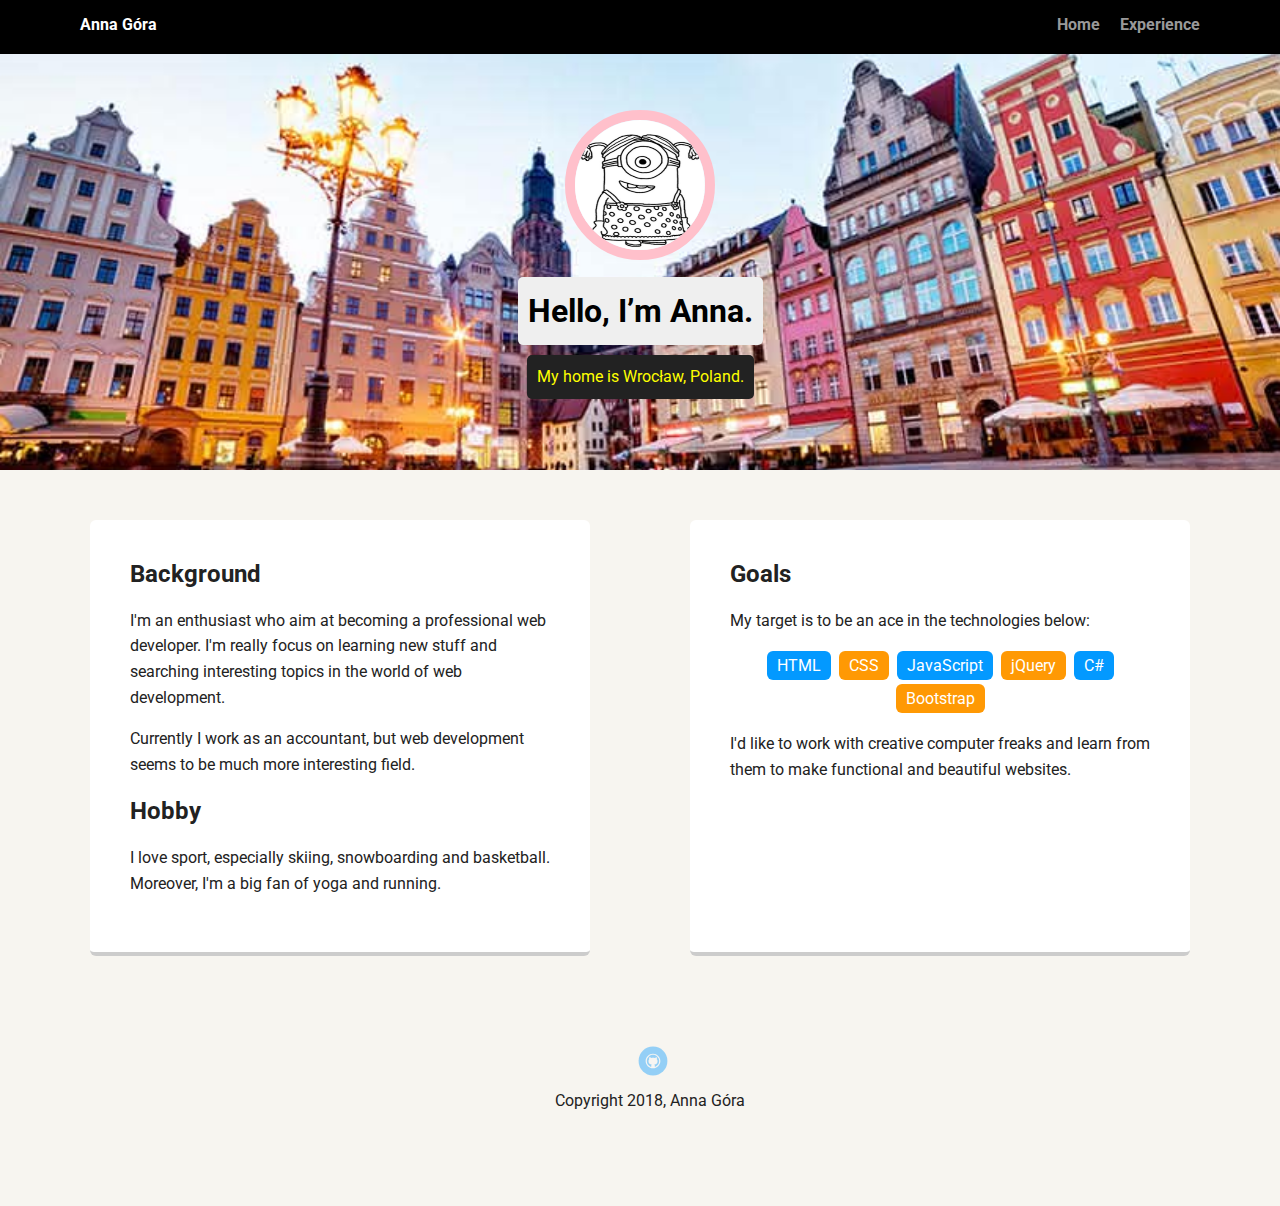
<file: index.html>
<!doctype html>
<html lang="pl">
<head>
  <meta charset="utf-8">
  <title>Anna Góra's Profile</title>
  <meta name="viewport" content="width=device-width, initial-scale=1.0">
  <link rel="stylesheet" href="styles.css">
  <link href="https://fonts.googleapis.com/css?family=Muli%7CRoboto:400,300,500,700,900" rel="stylesheet"></head>
  <body>

    <div class="main-nav">
        <ul class="nav">
          <li class="name">Anna Góra</li>
          <li><a href="index.html">Home</a></li>
          <li><a href="experience.html">Experience</a></li>
        </ul>
    </div>

    <header>
      <img src="images/me.jpg" alt="Drawing of Anna Góra" class="profile-image">
      <h1 class="tag name">Hello, I’m Anna.</h1>
      <p class="tag location">My home is Wrocław, Poland.</p>
    </header>

    <main class="flex">
      <div class="card">
        <h2>Background</h2>
        <p>I'm an enthusiast who aim at becoming a professional web developer. I'm really focus on learning new stuff and searching interesting topics in the world of web development.</</p>
        <p>Currently I work as an accountant, but web development seems to be much more interesting field. </p>

        <h2>Hobby</h2>
        <p>I love sport, especially skiing, snowboarding and basketball. Moreover, I'm a big fan of yoga and running.</p>
      </div>


      <div class="card">
        <h2>Goals</h2>
        <p>My target is to be an ace in the technologies below:</p>
        <ul class="skills">
          <li>HTML</li>
          <li>CSS</li>
          <li>JavaScript</li>
          <li>jQuery</li>
          <li>C#</li>
          <li>Bootstrap</li>
        </ul>
        <p>I'd like to work with creative computer freaks and learn from them to make functional and beautiful websites.</p>
      </div>

    </main>
    <footer>
      <ul>
        <li><a href="https://github.com/AnnaMonte" class="social github">Github</a></li>
      </ul>
      <p class="copyright">Copyright 2018, Anna Góra</p>
    </footer>
  </body>
  </html>
</file>
<file: styles.css>
/* Global Layout Set-up */
* {
  box-sizing: border-box;
}

body {
  margin: 0;
  padding: 0;
  text-align: center;
  font-family: 'Roboto', sans-serif;
  color: #222;
  background: #f7f5f0;
}
/* Link Styles */

a {
  text-decoration: none;
  color: #999;
}
a:hover {
  color: #6633ff;
}

/* Section Styles */

.main-nav {
  width: 100%;
  background: black;
  min-height: 30px;
  padding: 10px;
  position: fixed;
  text-align: center;
}
.nav {
  display: flex;
  justify-content: space-around;
  font-weight: 700;
  list-style-type: none;
  margin: 0 auto;
  padding: 0;
}

.nav .name {
    display: block;
    margin-right: auto;
    color: white;
}
.nav li {
  padding: 5px 10px 10px 10px;
}
.nav a {
  transition: all .5s;
}
.nav a:hover {
  color: white
}

header {
  text-align: center;
  background: url('images/wrocław2.jpg') no-repeat top center ;
  background-size: cover;
  overflow: hidden;
  padding-top: 60px;
}
header {
  line-height: 1.5;
}
header .profile-image {
  margin-top: 50px;
  width: 150px;
  height: 150px;
  border-radius: 80%;
  border: 10px solid pink;
  transition: all .9s;
}
header .profile-image:hover {
  transform: scale(1.2) rotate(5deg);
}
.tag {
  background-color: #efefef;
  color: black;
  padding: 10px;
  border-radius: 5px;
  display: table;
  margin: 10px auto;
}
.location {
  background-color: #222;
  color: yellow;
}
.card {
  margin: 30px;
  padding: 20px 40px 40px;
  max-width: 500px;
  text-align: left;
  background: #fff;
  border-bottom: 4px solid #ccc;
  border-radius: 6px;
  transition: all .5s;
}
.card:hover {
  border-color: #ff99ff;
}

ul.skills {
  padding: 0;
  text-align: center;
}

.skills li {
  border-radius: 6px;
  display: inline-block;
  background: #ff9904;
  color: white;
  padding: 5px 10px;
  margin: 2px;
}

.skills li:nth-child(odd) {
  background: #0399ff;
}

footer {
  width: 100%;
  min-height: 30px;
  padding: 20px 0 40px 20px;
}

footer .copyright {
  top: -8px;
  font-size: .75em;
}

footer ul {
  list-style-type: none;
  margin: 0;
  padding: 0;
}

footer ul li {
  display: inline-block;
}

a.social {
  display: inline-block;
  text-indent: -9999px;
  margin-left: 5px;
  width: 30px;
  height: 30px;
  background-size: 30px 30px;
  opacity: .4;
  transition: all .5s;
}

a.github {
  background-image: url(images/github.svg);
}
a.social:hover {
  opacity: 1;
}
.clearfix {
  clear: both;
}

/* Styles for larger screens */
@media screen and (min-width: 720px) {

  .flex {
      display: -ms-flexbox;      /* TWEENER - IE 10 */
      display: flex;
      max-width: 1200px;
      -ms-flex-pack: distribute;
      justify-content: space-around;
      margin: 0 auto;
  }

  header {
    min-height: 470px;
  }

  .nav {
    max-width: 1200px;
    padding: 0 30px;
  }


  main {
    padding-top: 20px;
  }

  main p {
    line-height: 1.6em;
  }

  footer {
    font-size: 1.3em;
    max-width: 1200px;
    margin: 40px auto;
  }

}
</file>
